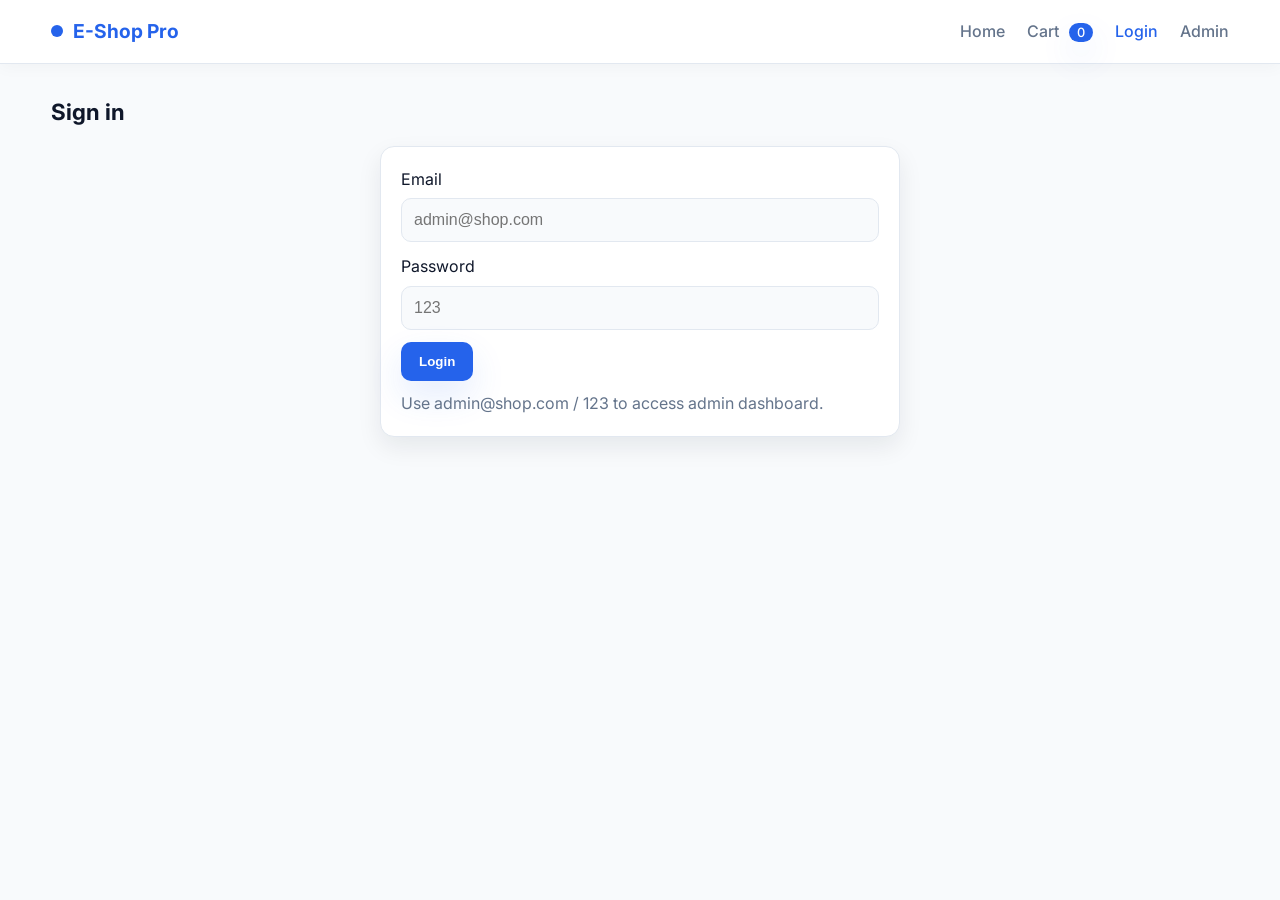
<file: login.html>
<!DOCTYPE html>
<html lang="en">
<head>
  <meta charset="UTF-8">
  <meta name="viewport" content="width=device-width, initial-scale=1.0">
  <title>E-Shop Pro | Login</title>
  <link rel="stylesheet" href="style.css">
</head>
<body>
  <header>
    <div class="container navbar">
      <a class="brand" href="index.html">
        <span class="dot"></span>
        E-Shop Pro
      </a>
      <nav class="nav-links">
        <a href="index.html">Home</a>
        <a href="cart.html">Cart <span class="badge" id="cart-count">0</span></a>
        <a href="login.html" class="active">Login</a>
        <a href="admin.html">Admin</a>
      </nav>
    </div>
  </header>

  <main class="container">
    <h2 class="section-title">Sign in</h2>
    <div class="form" style="max-width: 520px; margin: 0 auto;">
      <div class="form-group">
        <label for="email">Email</label>
        <input type="email" id="email" placeholder="admin@shop.com">
      </div>
      <div class="form-group">
        <label for="password">Password</label>
        <input type="password" id="password" placeholder="123">
      </div>
      <button class="btn" onclick="login()">Login</button>
      <p class="muted" style="margin-top: 10px;">Use admin@shop.com / 123 to access admin dashboard.</p>
    </div>
  </main>

  <script src="script.js"></script>
</body>
</html>
</file>
<file: style.css>
@import url('https://fonts.googleapis.com/css2?family=Inter:wght@400;500;600;700&display=swap');

:root {
  --primary: #2563eb;
  --primary-dark: #1d4ed8;
  --bg: #f8fafc;
  --text: #0f172a;
  --muted: #64748b;
  --border: #e2e8f0;
  --radius: 14px;
  --shadow: 0 15px 35px rgba(37, 99, 235, 0.12);
}

* {
  margin: 0;
  padding: 0;
  box-sizing: border-box;
}

body {
  font-family: 'Inter', system-ui, -apple-system, BlinkMacSystemFont, 'Segoe UI', sans-serif;
  background: var(--bg);
  color: var(--text);
  line-height: 1.6;
  min-height: 100vh;
}

a {
  text-decoration: none;
  color: inherit;
}

img {
  max-width: 100%;
  display: block;
}

.container {
  width: min(1180px, 92vw);
  margin: 0 auto;
}

header {
  background: #fff;
  border-bottom: 1px solid var(--border);
  position: sticky;
  top: 0;
  z-index: 50;
  box-shadow: 0 4px 15px rgba(0, 0, 0, 0.03);
}

.navbar {
  display: flex;
  align-items: center;
  justify-content: space-between;
  padding: 16px 0;
}

.brand {
  display: flex;
  align-items: center;
  gap: 10px;
  font-weight: 700;
  font-size: 1.2rem;
  color: var(--primary);
}

.brand .dot {
  width: 12px;
  height: 12px;
  border-radius: 50%;
  background: var(--primary);
}

.nav-links {
  display: flex;
  align-items: center;
  gap: 22px;
}

.nav-links a {
  color: var(--muted);
  font-weight: 500;
  transition: color 0.2s ease;
}

.nav-links a:hover,
.nav-links a.active {
  color: var(--primary);
}

.badge {
  background: var(--primary);
  color: #fff;
  padding: 2px 8px;
  border-radius: 999px;
  font-size: 0.8rem;
  margin-left: 6px;
  box-shadow: var(--shadow);
}

.hero {
  padding: 70px 0;
  display: grid;
  grid-template-columns: repeat(auto-fit, minmax(280px, 1fr));
  gap: 40px;
  align-items: center;
}

.hero-content h1 {
  font-size: clamp(2.2rem, 5vw, 3rem);
  margin-bottom: 14px;
  color: #0b1a39;
}

.hero-content p {
  color: var(--muted);
  margin-bottom: 20px;
}

.hero-card {
  background: linear-gradient(135deg, #2563eb, #1d4ed8);
  color: #fff;
  padding: 30px;
  border-radius: var(--radius);
  box-shadow: var(--shadow);
  position: relative;
  overflow: hidden;
}

.hero-card::after {
  content: '';
  position: absolute;
  inset: 0;
  background: radial-gradient(circle at 30% 30%, rgba(255, 255, 255, 0.16), transparent 40%);
}

.btn {
  display: inline-flex;
  align-items: center;
  gap: 8px;
  background: var(--primary);
  color: #fff;
  border: none;
  padding: 12px 18px;
  border-radius: 10px;
  font-weight: 600;
  cursor: pointer;
  transition: transform 0.15s ease, box-shadow 0.2s ease, background 0.2s ease;
  box-shadow: var(--shadow);
}

.btn:hover {
  transform: translateY(-1px);
  background: var(--primary-dark);
}

.btn.secondary {
  background: #fff;
  color: var(--primary);
  box-shadow: none;
  border: 1px solid rgba(37, 99, 235, 0.22);
}

.section-title {
  font-size: 1.4rem;
  margin: 30px 0 16px;
}

.grid {
  display: grid;
  grid-template-columns: repeat(auto-fit, minmax(240px, 1fr));
  gap: 20px;
}

.card {
  background: #fff;
  border-radius: var(--radius);
  padding: 16px;
  box-shadow: 0 12px 24px rgba(15, 23, 42, 0.08);
  display: flex;
  flex-direction: column;
  gap: 12px;
  border: 1px solid var(--border);
}

.card img {
  border-radius: 10px;
  aspect-ratio: 4 / 3;
  object-fit: cover;
}

.card h3 {
  font-size: 1.05rem;
}

.price {
  color: var(--primary);
  font-weight: 700;
  font-size: 1.1rem;
}

.muted {
  color: var(--muted);
}

.card-actions {
  display: flex;
  gap: 10px;
  flex-wrap: wrap;
}

.card-actions a,
.card-actions button {
  flex: 1 1 120px;
  justify-content: center;
}

.product-detail {
  display: grid;
  grid-template-columns: repeat(auto-fit, minmax(280px, 1fr));
  gap: 30px;
  margin: 40px 0;
}

.product-detail img {
  border-radius: var(--radius);
  box-shadow: var(--shadow);
}

.detail-card {
  background: #fff;
  padding: 24px;
  border-radius: var(--radius);
  box-shadow: 0 10px 26px rgba(15, 23, 42, 0.08);
  border: 1px solid var(--border);
}

.table {
  width: 100%;
  border-collapse: collapse;
  background: #fff;
  border-radius: var(--radius);
  overflow: hidden;
  box-shadow: var(--shadow);
}

.table th,
.table td {
  padding: 14px 16px;
  text-align: left;
}

.table th {
  background: #eef2ff;
  color: #1e293b;
}

.table tr:nth-child(odd) td {
  background: #f8fafc;
}

.form {
  background: #fff;
  padding: 20px;
  border-radius: var(--radius);
  border: 1px solid var(--border);
  box-shadow: 0 10px 24px rgba(15, 23, 42, 0.08);
}

.form-group {
  display: flex;
  flex-direction: column;
  gap: 6px;
  margin-bottom: 12px;
}

input,
select,
textarea {
  padding: 12px;
  border: 1px solid var(--border);
  border-radius: 10px;
  font-size: 1rem;
  background: #f8fafc;
}

input:focus,
textarea:focus,
select:focus {
  outline: 2px solid rgba(37, 99, 235, 0.3);
  background: #fff;
}

.pill {
  display: inline-flex;
  padding: 6px 10px;
  background: rgba(37, 99, 235, 0.12);
  color: var(--primary);
  border-radius: 999px;
  font-weight: 600;
  font-size: 0.85rem;
}

.flex-between {
  display: flex;
  align-items: center;
  justify-content: space-between;
}

.empty {
  text-align: center;
  color: var(--muted);
  padding: 30px;
  background: #fff;
  border-radius: var(--radius);
  border: 1px solid var(--border);
  box-shadow: var(--shadow);
}

.footer {
  padding: 30px 0 50px;
  color: var(--muted);
  text-align: center;
}

@media (max-width: 640px) {
  .navbar {
    flex-direction: column;
    gap: 10px;
  }

  .hero {
    padding: 40px 0;
  }

  .card-actions {
    flex-direction: column;
  }
}
</file>
